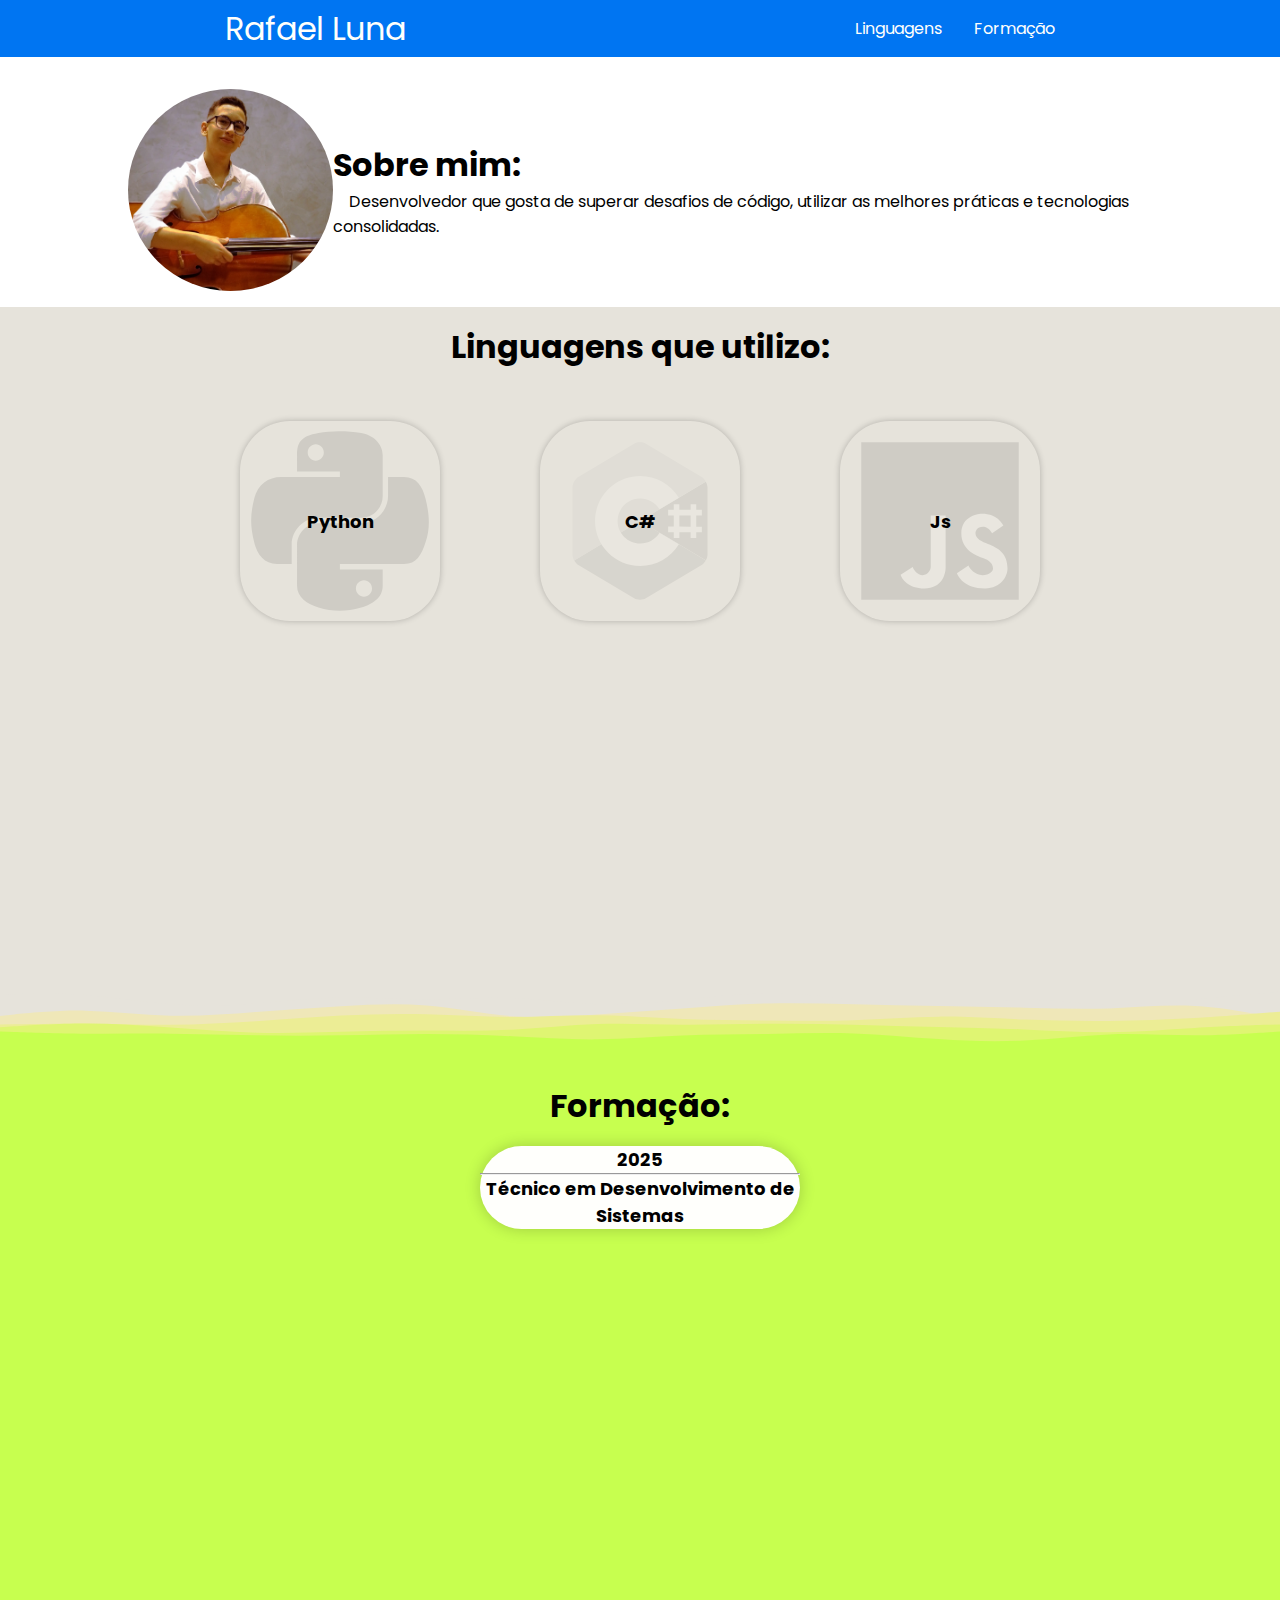
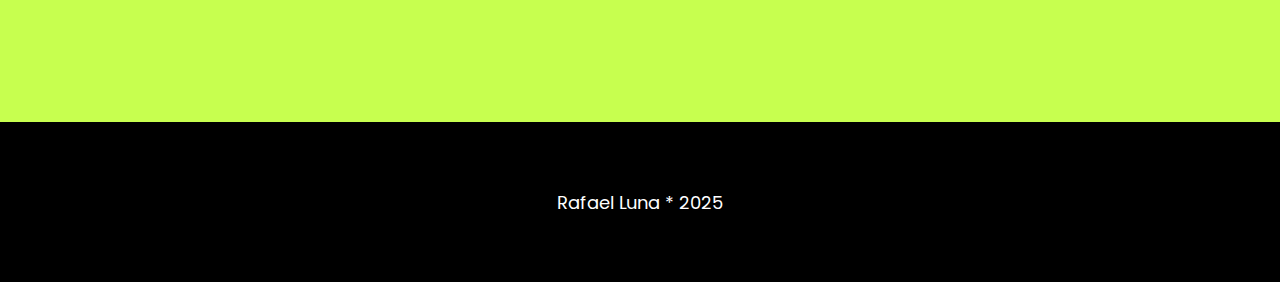
<file: index.html>
<!DOCTYPE html>
<html lang="pt-br">

<head>
    <meta charset="UTF-8">
    <meta name="viewport" content="width=device-width, initial-scale=1.0">
    <title>Home</title>
    <link rel="stylesheet" href="style/style.css">
    <link rel="icon" type="image/x-icon" href="./images/moon.svg">
    <script defer type="module" src="js/app.js"></script>
</head>

<body>
    <header>
        <h1><a href="#">Rafael Luna</a></h1>
        <nav>
            <a href="#languages">Linguagens</a>
            <a href="#formacao">Formação</a>
        </nav>
    </header>

    <main>
        <section class="about-me">
            <div id="about-me-content">
                <img src="images/self.webp" alt="">
                <div class="text">
                    <h1>Sobre mim:</h1>
                    <p>
                        Desenvolvedor que gosta de superar
                        desafios de código, utilizar as melhores
                        práticas e tecnologias consolidadas.
                    </p>
                </div>
            </div>
        </section>

        <section id="languages">
            <h1>Linguagens que utilizo:</h1>
            <div class="language-container">
                <div id="python-proj" class="language-box">
                    <a href="projects/python-proj.html" class="language-text">Python</a>
                    <img src="images/python-icon.svg" alt="" class="icon">
                </div>
                <div id="charp-proj" class="language-box">
                    <a href="projects/csharp-proj.html" class="language-text">C#</a>
                    <img src="images/csharp-icon.svg" alt="" class="icon">
                </div>
                <div id="js-proj" class="language-box">
                    <a href="projects/js-proj.html" class="language-text">Js</a>
                    <img src="images/js-icon.svg" alt="" class="icon">
                </div>
            </div>
        </section>
        <img class="img-transition" src="images/wave-neutre-to-ternary.svg" alt="">
        <section id="formacao">
            <h1>Formação:</h1>
            <div class="formacao-container">
                <div class="formacao-box">
                    <h1 class="formacao-date">2025</h1>
                    <hr>
                    <h2 class="formacao-curso">Técnico em Desenvolvimento de Sistemas</h2>
                </div>
            </div>
        </section>
    </main>
    <footer>
        <a href="https://github.com/rafaeldelimaluna">Rafael Luna * 2025</a>
    </footer>
</body>

</html>
</file>
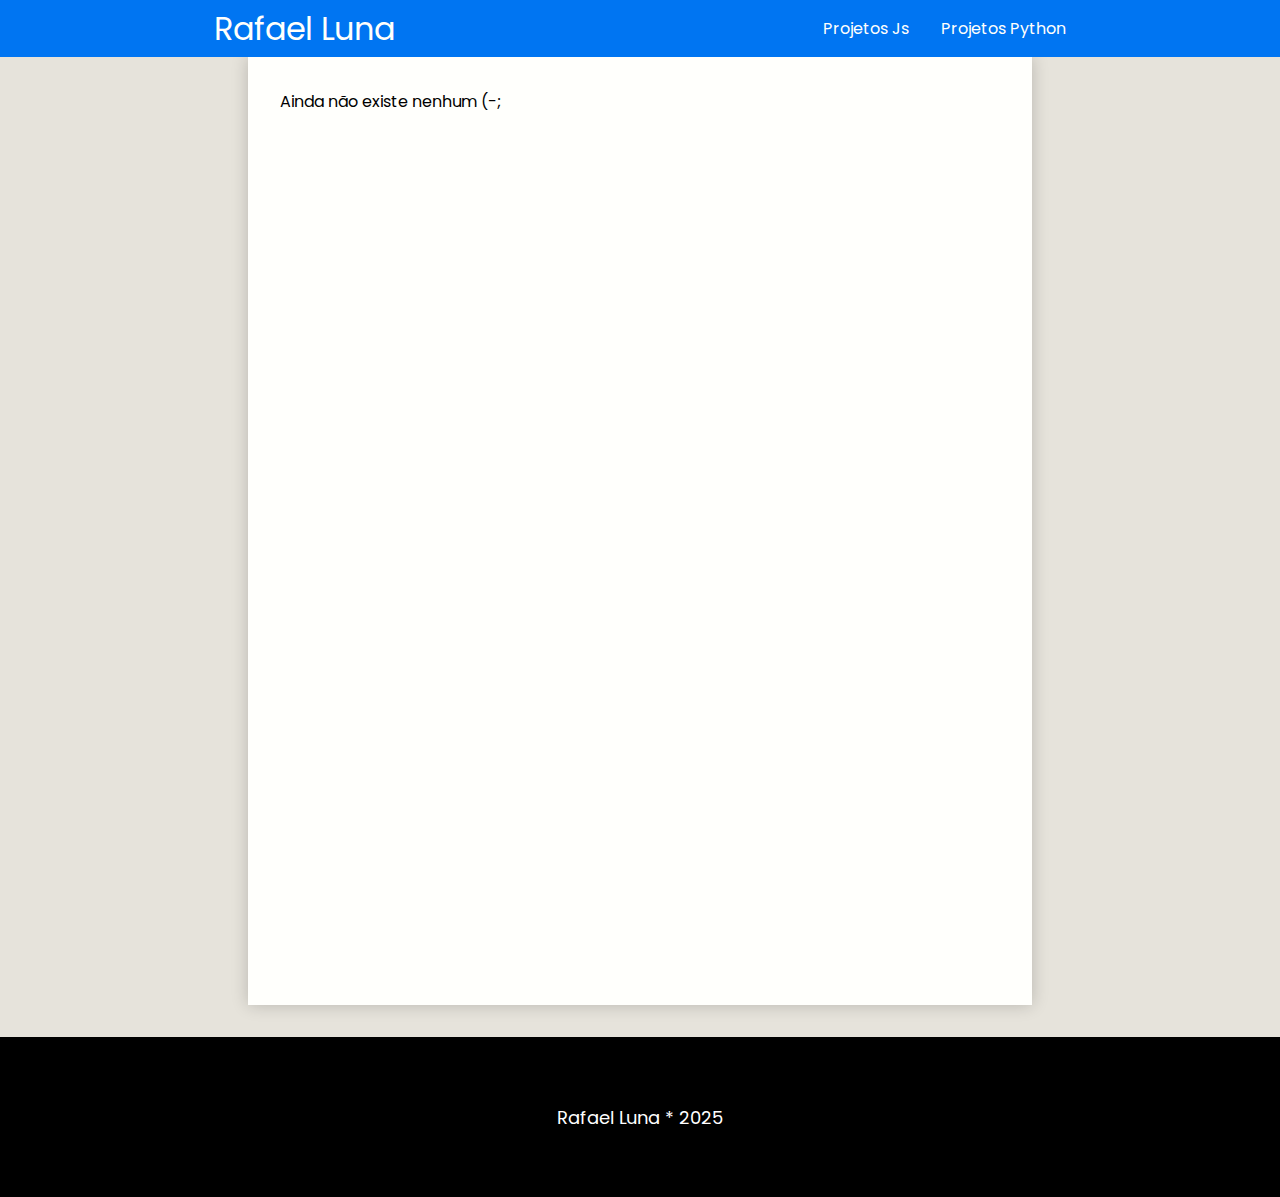
<file: projects/csharp-proj.html>
<!DOCTYPE html>
<html lang="pt-br">

<head>
    <meta charset="UTF-8">
    <meta name="viewport" content="width=device-width, initial-scale=1.0">
    <title>Projetos C#</title>
    <link rel="stylesheet" href="../style/style.css">
    <link rel="stylesheet" href="../style/projects.css">
    <link rel="icon" type="image/x-icon" href="../images/moon.svg">
    <script defer type="module" src="../js/app.js"></script>
    <link rel="stylesheet" href="https://cdn.jsdelivr.net/npm/swiper@11/swiper-bundle.min.css" />
    <!-- <script src="https://cdn.jsdelivr.net/npm/swiper@11/swiper-bundle.min.js"></script> -->
</head>

<body>
    <header>
        <h1><a href="../index.html">Rafael Luna</a></h1>
        <nav>
            <a href="./js-proj.html">Projetos Js</a>
            <a href="./python-proj.html">Projetos Python</a>
        </nav>
    </header>


    <main>
        <section>
            <p>Ainda não existe nenhum (-;</p>
        </section>
    </main>
    <footer>
        <a href="https://github.com/rafaeldelimaluna">Rafael Luna * 2025</a>
    </footer>
</body>

</html>
</file>
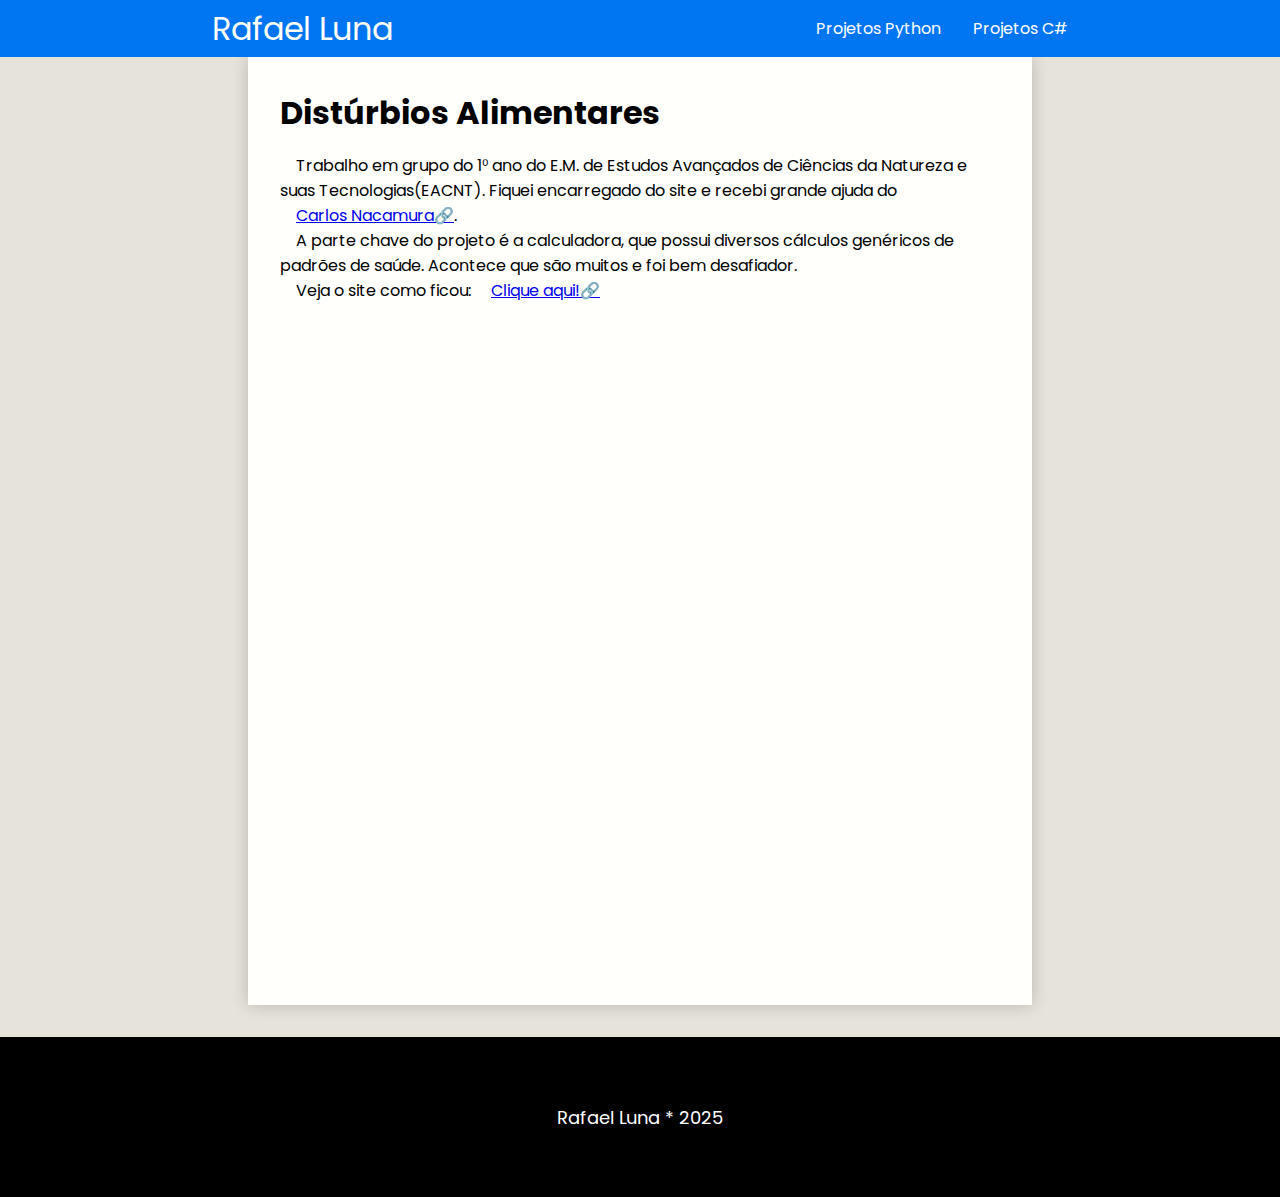
<file: projects/js-proj.html>
<!DOCTYPE html>
<html lang="pt-br">

<head>
    <meta charset="UTF-8">
    <meta name="viewport" content="width=device-width, initial-scale=1.0">
    <title>Projetos Js</title>
    <link rel="stylesheet" href="../style/style.css">
    <link rel="stylesheet" href="../style/projects.css">
    <link rel="stylesheet" href="https://cdn.jsdelivr.net/npm/swiper@11/swiper-bundle.min.css" />
    <link rel="icon" type="image/x-icon" href="../images/moon.svg">
    <script defer type="module" src="../js/app.js"></script>
    <script src="https://cdn.jsdelivr.net/npm/swiper@11/swiper-bundle.min.js"></script>
</head>

<body>
    <header>
        <h1><a href="../index.html">Rafael Luna</a></h1>
        <nav>
            <a href="python-proj.html">Projetos Python</a>
            <a href="csharp-proj.html">Projetos C#</a>
        </nav>
    </header>

    <main>
        <article class="project">
            <h1>Distúrbios Alimentares</h1>
            <section class="about">
                <p>Trabalho em grupo do 1⁰ ano do E.M. de Estudos Avançados de Ciências da Natureza e suas
                    Tecnologias(EACNT). Fiquei encarregado do site e recebi grande ajuda do <a
                        href="https://github.com/carlosnacamura" target="_blank">Carlos Nacamura</a>.</p>
                <p>A parte chave do projeto é a calculadora, que possui diversos cálculos genéricos de padrões de saúde.
                    Acontece que são muitos e foi bem desafiador.</p>
                <p>Veja o site como ficou: <a href="https://projeto-eacnit.vercel.app/index.html" target="_blank">Clique
                        aqui!</a></p>
            </section>
        </article>
    </main>
    <footer>
        <a href="https://github.com/rafaeldelimaluna">Rafael Luna * 2025</a>
    </footer>


    <script>
        const swiper = new Swiper('.swiper', {
            // Optional parameters
            direction: 'horizontal',
            loop: true,

            // If we need pagination
            pagination: {
                el: '.swiper-pagination',
            },

            // Navigation arrows
            navigation: {
                nextEl: '.swiper-button-next',
                prevEl: '.swiper-button-prev',
            },

            // And if we need scrollbar
            scrollbar: {
                el: '.swiper-scrollbar',
            },
            centeredSlides: true
        });
    </script>
</body>

</html>
</file>
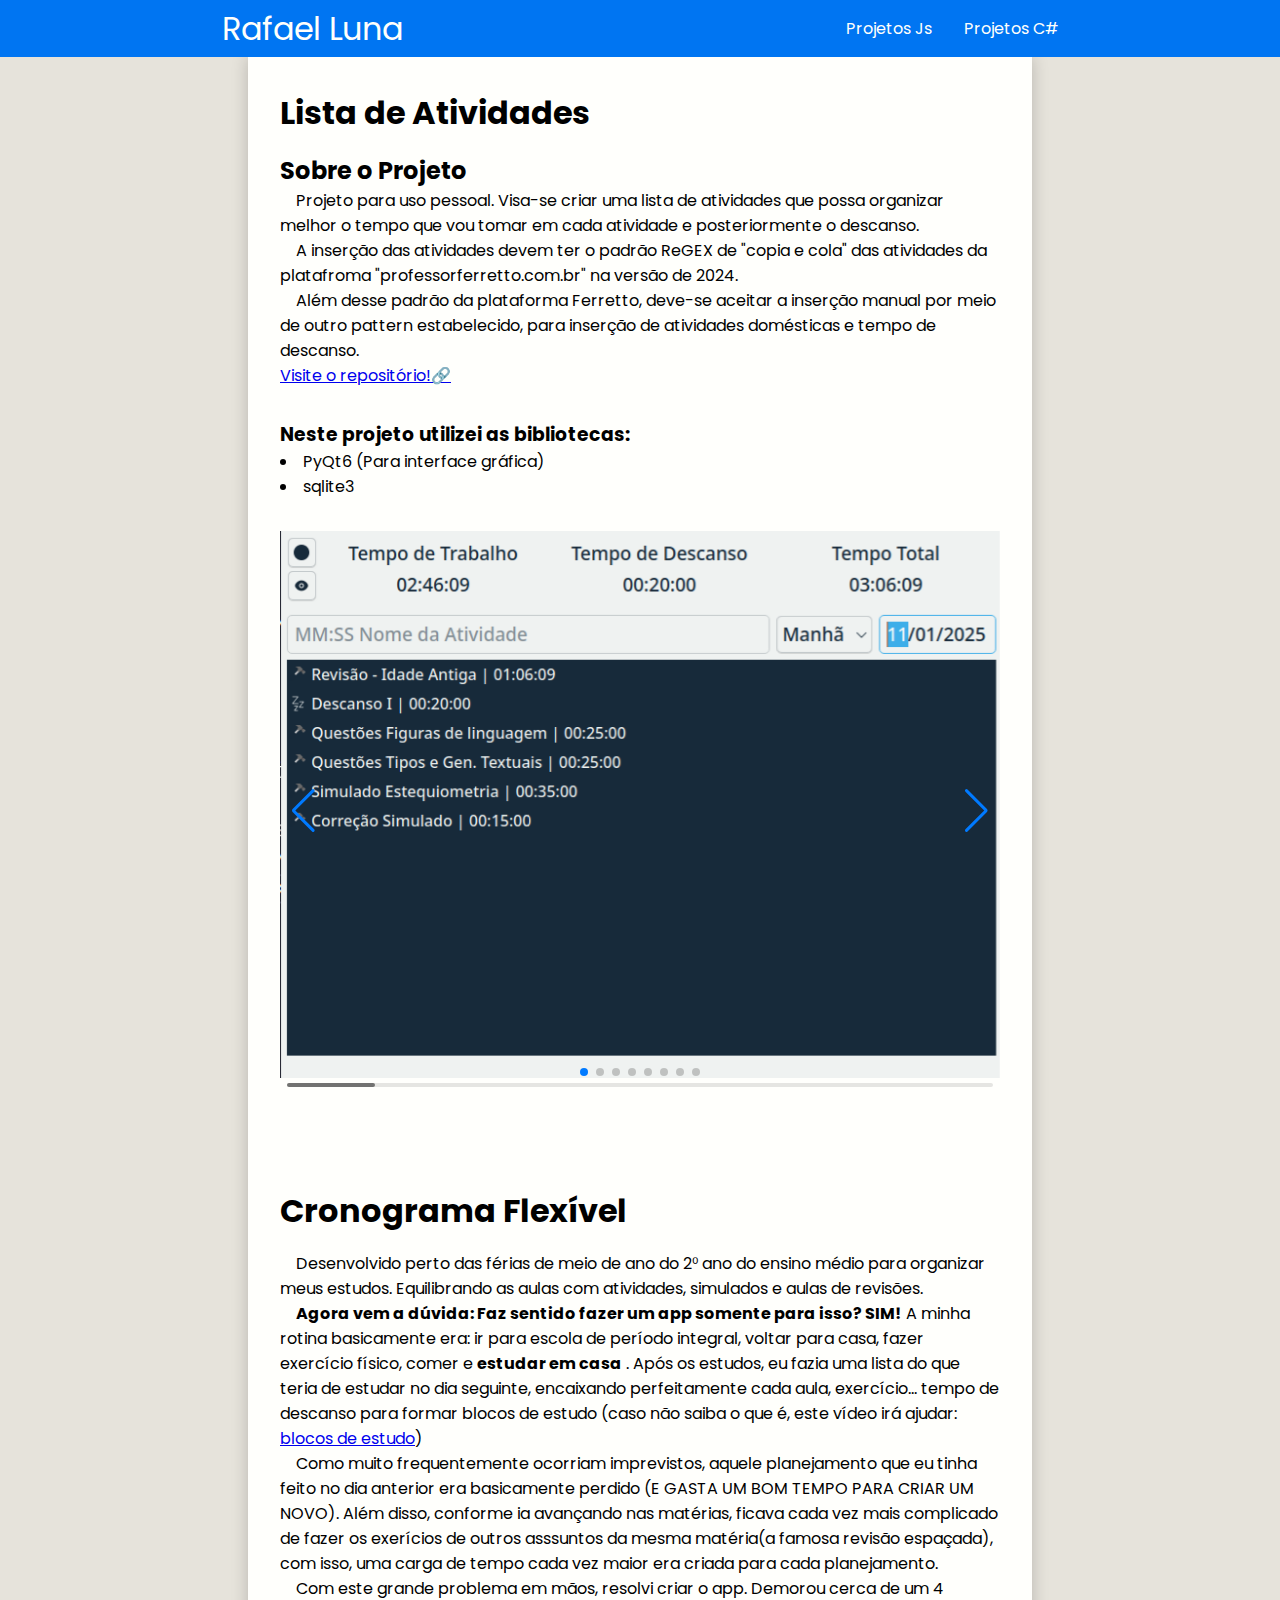
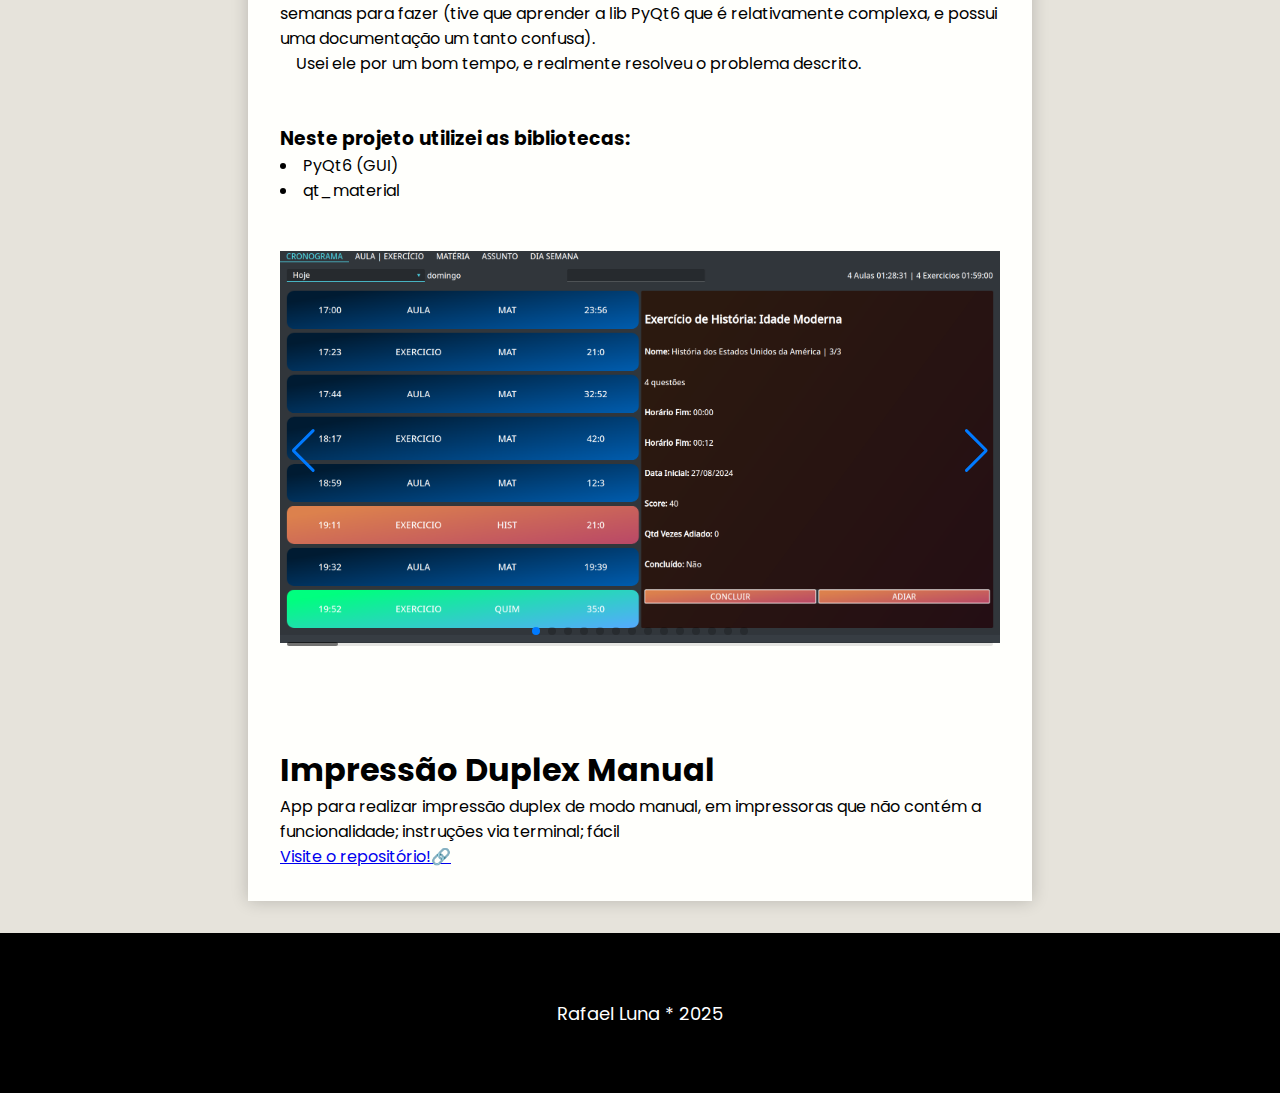
<file: projects/python-proj.html>
<!DOCTYPE html>
<html lang="pt-br">

<head>
    <meta charset="UTF-8">
    <meta name="viewport" content="width=device-width, initial-scale=1.0">
    <title>Projetos Python</title>
    <link rel="stylesheet" href="../style/style.css">
    <link rel="stylesheet" href="../style/projects.css">
    <link rel="stylesheet" href="https://cdn.jsdelivr.net/npm/swiper@11/swiper-bundle.min.css" />
    <link rel="icon" type="image/x-icon" href="../images/moon.svg">
    <script defer type="module" src="../js/app.js"></script>
    <script src="https://cdn.jsdelivr.net/npm/swiper@11/swiper-bundle.min.js"></script>
</head>

<body>
    <header>
        <h1><a href="../index.html">Rafael Luna</a></h1>
        <nav>
            <a href="../projects/js-proj.html">Projetos Js</a>
            <a href="../projects/csharp-proj.html">Projetos C#</a>
        </nav>
    </header>

    <main>
        <article class="project">
            <h1>Lista de Atividades</h1>
            <section class="about">
                <h2>Sobre o Projeto</h2>
                <p>
                    Projeto para uso pessoal. Visa-se criar uma lista de atividades que possa organizar melhor o tempo
                    que vou tomar em cada atividade e posteriormente o descanso.
                </p>
                <p>
                    A inserção das atividades devem ter o padrão ReGEX de "copia e cola" das atividades da platafroma
                    "professorferretto.com.br" na versão de 2024.
                </p>
                <p>
                    Além desse padrão da plataforma Ferretto, deve-se aceitar a inserção manual por meio de outro
                    pattern estabelecido, para inserção de atividades domésticas e tempo de descanso.
                </p>
                <a href="https://github.com/rafaeldelimaluna/lista-atividades" target="_blank">Visite o repositório!</a>
            </section>
            <section class="libs">
                <h3>Neste projeto utilizei as bibliotecas:</h3>
                <ul>
                    <li>PyQt6 (Para interface gráfica)</li>
                    <li>sqlite3</li>
                </ul>
            </section>
            <section class="images">
                <div class="swiper">
                    <div class="swiper-wrapper">
                        <div class="swiper-slide"><img src="../images/python-proj/todo-list/20250112_160038.png" alt="">
                        </div>
                        <div class="swiper-slide"><img src="../images/python-proj/todo-list/20250112_160058.png" alt="">
                        </div>
                        <div class="swiper-slide"><img src="../images/python-proj/todo-list/20250112_160103.png" alt="">
                        </div>
                        <div class="swiper-slide"><img src="../images/python-proj/todo-list/20250112_160107.png" alt="">
                        </div>
                        <div class="swiper-slide"><img src="../images/python-proj/todo-list/20250112_160206.png" alt="">
                        </div>
                        <div class="swiper-slide"><img src="../images/python-proj/todo-list/20250112_160229.png" alt="">
                        </div>
                        <div class="swiper-slide"><img src="../images/python-proj/todo-list/20250112_160252.png" alt="">
                        </div>
                        <div class="swiper-slide"><img src="../images/python-proj/todo-list/20250112_160405.png" alt="">
                        </div>
                    </div>
                    <div class="swiper-pagination"></div>

                    <div class="swiper-button-prev"></div>
                    <div class="swiper-button-next"></div>

                    <div class="swiper-scrollbar"></div>
                </div>
            </section>
        </article>

        <article class="project">
            <h1>Cronograma Flexível</h1>
            <section class="about">
                <p>
                    Desenvolvido perto das férias de meio de ano do 2⁰ ano do ensino médio para organizar meus
                    estudos. Equilibrando as aulas
                    com atividades, simulados e aulas de revisões.
                </p>
                <p><strong>Agora vem a dúvida: Faz sentido fazer um app somente para isso? SIM!</strong> A minha
                    rotina basicamente era: ir para escola de período integral,
                    voltar para casa, fazer exercício físico, comer e <strong>estudar em casa</strong>
                    . Após os estudos, eu fazia uma lista do que teria de estudar no dia seguinte, encaixando
                    perfeitamente cada
                    aula, exercício... tempo de descanso para formar blocos de estudo (caso não saiba o que é, este
                    vídeo irá ajudar: <a href="https://www.youtube.com/watch?v=lu1hZLOQGw8">blocos de estudo</a>)
                </p>
                <p>
                    Como muito frequentemente ocorriam imprevistos, aquele planejamento que eu tinha feito no dia
                    anterior era basicamente perdido (E GASTA UM BOM TEMPO PARA CRIAR UM NOVO).
                    Além disso, conforme ia avançando nas matérias, ficava cada vez mais complicado de fazer os
                    exerícios de outros asssuntos da mesma matéria(a famosa revisão espaçada), com isso, uma carga
                    de tempo
                    cada vez maior era criada para cada planejamento.
                </p>
                <p>
                    Com este grande problema em mãos, resolvi criar o app. Demorou cerca de um 4 semanas para fazer
                    (tive que aprender a lib PyQt6 que é relativamente complexa, e possui uma documentação um tanto
                    confusa).
                </p>
                <p>Usei ele por um bom tempo, e realmente resolveu o problema descrito.</p>
            </section>
            <section class="libs">
                <section class="libs">
                    <h3>Neste projeto utilizei as bibliotecas:</h3>
                    <ul>
                        <li>PyQt6 (GUI)</li>
                        <li>qt_material</li>
                    </ul>
                </section>
            </section>
            <section class="images">
                <div class="swiper">
                    <div class="swiper-wrapper">
                        <div class="swiper-slide"><img
                                src="../images/python-proj/cronograma-flexivel/Captura de imagem_20250112_164044.png"
                                alt=""></div>
                        <div class="swiper-slide"><img
                                src="../images/python-proj/cronograma-flexivel/Captura de imagem_20250112_164048.png"
                                alt=""></div>
                        <div class="swiper-slide"><img
                                src="../images/python-proj/cronograma-flexivel/Captura de imagem_20250112_164056.png"
                                alt=""></div>
                        <div class="swiper-slide"><img
                                src="../images/python-proj/cronograma-flexivel/Captura de imagem_20250112_164114.png"
                                alt=""></div>
                        <div class="swiper-slide"><img
                                src="../images/python-proj/cronograma-flexivel/Captura de imagem_20250112_164146.png"
                                alt=""></div>
                        <div class="swiper-slide"><img
                                src="../images/python-proj/cronograma-flexivel/Captura de imagem_20250112_164156.png"
                                alt=""></div>
                        <div class="swiper-slide"><img
                                src="../images/python-proj/cronograma-flexivel/Captura de imagem_20250112_164437.png"
                                alt=""></div>
                        <div class="swiper-slide"><img
                                src="../images/python-proj/cronograma-flexivel/Captura de imagem_20250112_164448.png"
                                alt=""></div>
                        <div class="swiper-slide"><img
                                src="../images/python-proj/cronograma-flexivel/Captura de imagem_20250112_164455.png"
                                alt=""></div>
                        <div class="swiper-slide"><img
                                src="../images/python-proj/cronograma-flexivel/Captura de imagem_20250112_164500.png"
                                alt=""></div>
                        <div class="swiper-slide"><img
                                src="../images/python-proj/cronograma-flexivel/Captura de imagem_20250112_164605.png"
                                alt=""></div>
                        <div class="swiper-slide"><img
                                src="../images/python-proj/cronograma-flexivel/Captura de imagem_20250112_164623.png"
                                alt=""></div>
                        <div class="swiper-slide"><img
                                src="../images/python-proj/cronograma-flexivel/Captura de imagem_20250112_164630.png"
                                alt=""></div>
                        <div class="swiper-slide"><img
                                src="../images/python-proj/cronograma-flexivel/Captura de imagem_20250112_164644.png"
                                alt=""></div>
                    </div>
                    <div class="swiper-pagination"></div>

                    <div class="swiper-button-prev"></div>
                    <div class="swiper-button-next"></div>

                    <div class="swiper-scrollbar"></div>
                </div>
                </div>
            </section>
        </article>
        <article class="project">
            <h1>Impressão Duplex Manual</h1>
            <p>App para realizar impressão duplex de modo manual, em impressoras que não contém a funcionalidade;
                instruções via terminal; fácil</p>
            <a href="https://github.com/rafaeldelimaluna/Duplex-Print" target="_blank">Visite o repositório!</a>
        </article>
    </main>
    <footer>
        <a href="https://github.com/rafaeldelimaluna">Rafael Luna * 2025</a>
    </footer>


    <script>
        const swiper = new Swiper('.swiper', {
            // Optional parameters
            direction: 'horizontal',
            loop: true,

            // If we need pagination
            pagination: {
                el: '.swiper-pagination',
            },

            // Navigation arrows
            navigation: {
                nextEl: '.swiper-button-next',
                prevEl: '.swiper-button-prev',
            },

            // And if we need scrollbar
            scrollbar: {
                el: '.swiper-scrollbar',
            },
            centeredSlides: true
        });
    </script>
</body>

</html>
</file>
<file: style/style.css>
@charset "UTF-8";
@import url("https://fonts.googleapis.com/css2?family=Noto+Sans+JP:wght@100..900&family=Poppins:ital,wght@0,100;0,200;0,300;0,400;0,500;0,600;0,700;0,800;0,900;1,100;1,200;1,300;1,400;1,500;1,600;1,700;1,800;1,900&display=swap");
header {
  background-color: #0075F2;
  color: #FFFFFC;
  position: sticky;
  top: 0;
  display: flex;
  justify-content: space-around;
  align-items: center;
  z-index: 2;
  transition: 0.2s;
  box-shadow: 0 0 0 black;
}
header h1 a {
  text-decoration: none;
  padding: 1rem;
  font-weight: normal;
  transition: 0.2s;
  animation-timing-function: ease-in-out;
  color: #FFFFFC;
}
header nav {
  display: flex;
}
header nav a {
  color: #FFFFFC;
  position: relative;
  text-decoration: none;
  display: block;
  margin: 1em;
}
header nav a::before {
  content: " ";
  display: inline-block;
  position: absolute;
  bottom: 0;
  width: 0;
  left: 50%;
  height: 2px;
  background-color: #ffffff;
  transition: 0.125s;
  margin: auto;
}
header nav a:hover::before {
  left: 0;
  width: 100%;
}

header.non-top {
  background-color: rgba(0, 116, 240, 0.5);
  border-radius: 50px;
  -webkit-backdrop-filter: blur(3px);
          backdrop-filter: blur(3px);
  justify-content: space-between;
  width: 80%;
  margin: auto;
  top: 0.5rem;
  box-shadow: 0 0 1em rgba(0, 0, 0, 0.2);
}
header.non-top h1 {
  padding: 0;
  padding-left: 1rem;
}

@media only screen and (orientation: portrait) {
  header {
    justify-content: center;
  }
  header.non-top {
    justify-content: center;
  }
  header h1 {
    padding-left: 0;
  }
  header nav a {
    display: none;
  }
}
section.about-me {
  width: 100%;
}

#about-me-content {
  margin: auto;
  display: flex;
  flex-direction: row;
  align-items: center;
  -ms-flex-align: center;
  justify-content: space-around;
  width: 80%;
}
#about-me-content img {
  width: 20%;
  height: auto;
  border-radius: 50%;
  display: inline;
}
#about-me-content .text {
  display: inline;
}
#about-me-content .text p {
  text-indent: 1em;
}

@media only screen and (orientation: portrait) {
  #about-me-content {
    flex-direction: column;
  }
  #about-me-content img {
    width: 50%;
  }
}
main {
  padding: 1rem 0 0 0;
  display: flex;
  flex-direction: row;
  justify-content: center;
  flex-wrap: wrap;
}

section {
  width: 100%;
  padding-top: 1rem;
  padding-bottom: 1rem;
  z-index: 0;
}

#languages {
  background-color: #E6E3DB;
  min-height: 40rem;
}
#languages h1 {
  width: 100%;
  text-align: center;
}
#languages .language-container {
  display: flex;
  justify-content: center;
  flex-direction: row;
  flex-wrap: wrap;
}
#languages .language-container .language-box {
  width: 200px;
  height: 200px;
  position: relative;
  margin: 50px;
  border-radius: 50px;
  transition: 0.2s;
  box-shadow: 0 0 0.4em rgba(0, 0, 0, 0.2274509804);
}
#languages .language-container .language-box:hover {
  box-shadow: 0 0 0;
}
#languages .language-container .language-box img {
  position: absolute;
  width: 90%;
  height: 90%;
  left: 5%;
  top: 5%;
  filter: opacity(0.1);
}
#languages .language-container .language-box a {
  color: black;
  font-weight: bold;
  font-size: large;
  display: flex;
  width: 100%;
  height: 100%;
  text-decoration: none;
  position: absolute;
  justify-content: center;
  align-items: center;
  z-index: 2;
}

#python-proj:hover {
  background-color: #F6D64D;
}

#charp-proj:hover {
  background-color: #614191;
}

#js-proj:hover {
  background-color: #F7DF1D;
}

#formacao {
  background-color: #C7FF4F;
  min-height: 40rem;
}
#formacao h1 {
  width: 100%;
  text-align: center;
  vertical-align: middle;
  padding: 1rem 0 1rem;
}

.formacao-container {
  display: flex;
  flex-wrap: wrap;
  flex-direction: row;
  justify-content: center;
}

.formacao-box {
  background-color: #FFFFFC;
  width: 20rem;
  border-radius: 50px;
  box-shadow: 0 0 1em rgba(0, 0, 0, 0.2);
}
.formacao-box .formacao-date {
  font-size: large;
  padding: 0 !important;
  text-align: center;
}
.formacao-box .formacao-curso {
  text-align: center;
  font-size: large;
}

footer {
  background-color: black;
  height: 10rem;
  display: flex;
  justify-content: center;
  align-items: center;
}
footer a {
  text-decoration: none;
  color: white;
  font-size: large;
}

a[target=_blank] {
  display: inline-block;
  position: relative;
}

a[target=_blank]::after {
  content: "🔗";
}

* {
  padding: 0;
  margin: 0;
  font-family: "Poppins", serif;
}

html {
  overflow-x: hidden;
}

.img-transition {
  width: 100%;
}/*# sourceMappingURL=style.css.map */
</file>
<file: style/projects.css>
body {
  display: block;
}

main {
  width: 80vh;
  max-width: 90vw;
  min-height: 100vh;
  margin: auto;
  flex-direction: row;
  justify-content: center;
  flex-wrap: wrap;
  padding: 1rem 2em 2rem 2em;
  margin-bottom: 2rem;
  background-color: #FFFFFC;
  box-shadow: 0 0 1em rgba(0, 0, 0, 0.2);
}

body {
  background-color: #E6E3DB;
}

.swiper {
  width: 80vh;
  position: relative;
  max-width: 95vw;
  height: auto;
}

img {
  width: 100%;
}

p {
  display: block;
}

li {
  list-style-position: inside;
}

article.project {
  margin-top: 1rem;
}
article.project:not(article.project:first-child) {
  margin-top: 5em;
}
article.project section p {
  text-indent: 1em;
}/*# sourceMappingURL=projects.css.map */
</file>
